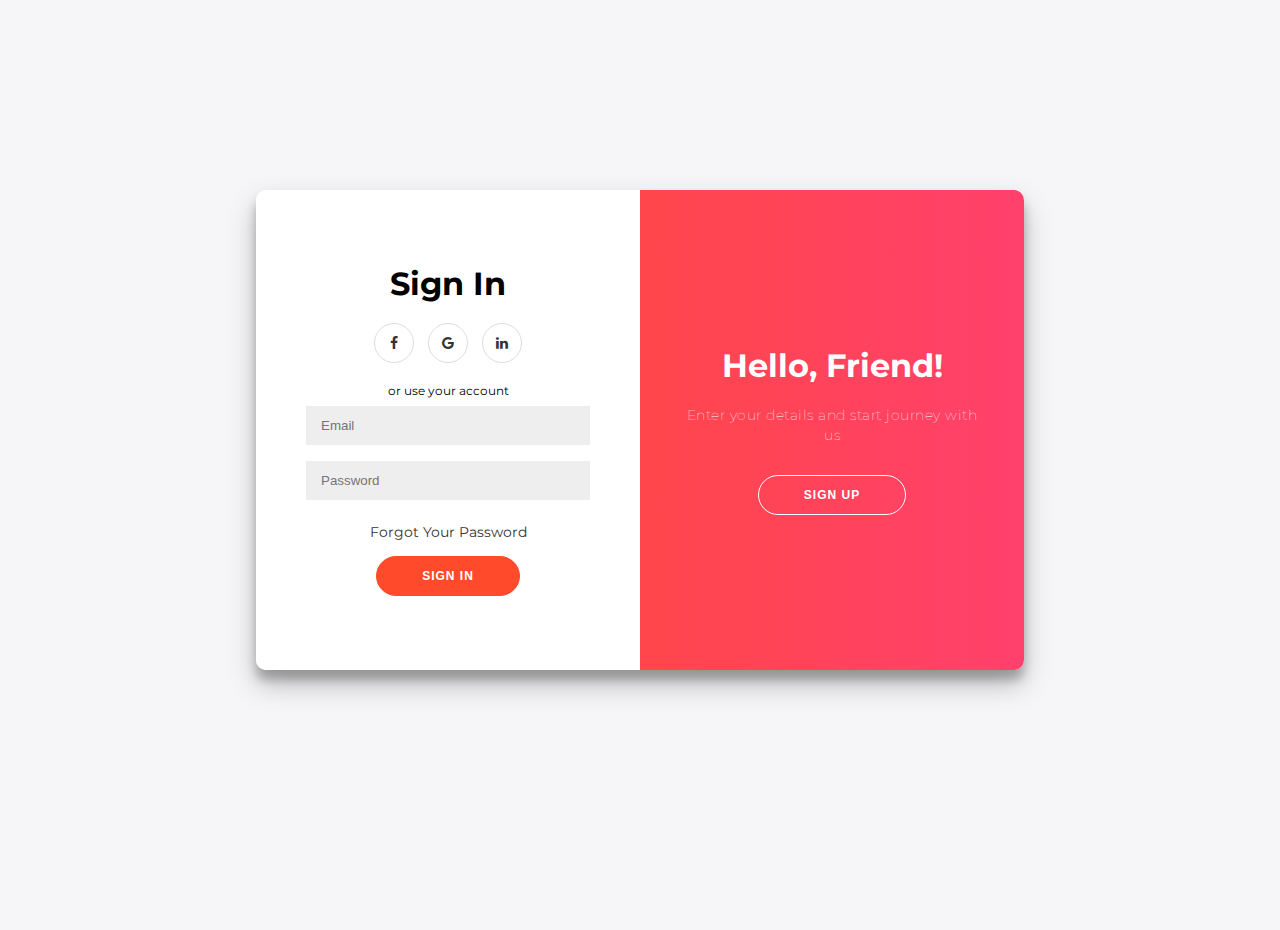
<file: SIGN UP/signlog.html>
<!DOCTYPE html>
<html>
<head>
	<title>SignUp and Login</title>
	<link rel="stylesheet" type="text/css" href="style.css">
	<link rel="stylesheet" href="https://cdnjs.cloudflare.com/ajax/libs/font-awesome/4.7.0/css/font-awesome.min.css">
</head>
<body>

<div class="container" id="container">
<div class="form-container sign-up-container">

<form action="">
	<h1>Create Account</h1>
	<div class="social-container">
		<a href="#" class="social"><i class="fa fa-facebook"></i></a>
		<a href="#" class="social"><i class="fa fa-google"></i></a>
		<a href="#" class="social"><i class="fa fa-linkedin"></i></a>
	</div>
	<span>or use your email for registration</span>
	<input type="text" name="name" placeholder="Name">
	<input type="email" name="email" placeholder="Email">
	<input type="password" name="password" placeholder="Password">
	<button>SignUp</button>
</form>
</div>
<div class="form-container sign-in-container">
	<form action="#">
		<h1>Sign In</h1>
		<div class="social-container">
		<a href="#" class="social"><i class="fa fa-facebook"></i></a>
		<a href="#" class="social"><i class="fa fa-google"></i></a>
		<a href="#" class="social"><i class="fa fa-linkedin"></i></a>
	</div>
	<span>or use your account</span>
	<input type="email" name="email" placeholder="Email">
	<input type="password" name="password" placeholder="Password">
	<a href="#">Forgot Your Password</a>

	<button>Sign In</button>
	</form>
</div>
<div class="overlay-container">
	<div class="overlay">
		<div class="overlay-panel overlay-left">
			<h1>Welcome Back!</h1>
			<p>To keep connected with us please login with your personal info</p>
			<button class="ghost" id="signIn">Sign In</button>
		</div>
		<div class="overlay-panel overlay-right">
			<h1>Hello, Friend!</h1>
			<p>Enter your details and start journey with us</p>
			<button class="ghost" id="signUp">Sign Up</button>
		</div>
	</div>
</div>
</div>

<script type="text/javascript">
	const signUpButton = document.getElementById('signUp');
	const signInButton = document.getElementById('signIn');
	const container = document.getElementById('container');

	signUpButton.addEventListener('click', () => {
		container.classList.add("right-panel-active");
	});
	signInButton.addEventListener('click', () => {
		container.classList.remove("right-panel-active");
	});
</script>


</body>
</html>
</file>
<file: SIGN UP/style.css>
@import url('https://fonts.googleapis.com/css?family=Montserrat:400,800');

* {
	box-sizing: border-box;
}

body {
	background: #f6f5f7;
	display: flex;
	justify-content: center;
	align-items: center;
	flex-direction: column;
	font-family: 'Montserrat', sans-serif;
	height: 100vh;
	margin: -20px 0 50px;
}

h1 {
	font-weight: bold;
	margin: 0;
}

h2 {
	text-align: center;
}

p {
	font-size: 14px;
	font-weight: 100;
	line-height: 20px;
	letter-spacing: 0.5px;
	margin: 20px 0 30px;
}

span {
	font-size: 12px;
}

a {
	color: #333;
	font-size: 14px;
	text-decoration: none;
	margin: 15px 0;
}

button {
	border-radius: 20px;
	border: 1px solid #FF4B2B;
	background-color: #FF4B2B;
	color: #FFFFFF;
	font-size: 12px;
	font-weight: bold;
	padding: 12px 45px;
	letter-spacing: 1px;
	text-transform: uppercase;
	transition: transform 80ms ease-in;
}

button:active {
	transform: scale(0.95);
}

button:focus {
	outline: none;
}

button.ghost {
	background-color: transparent;
	border-color: #FFFFFF;
}

form {
	background-color: #FFFFFF;
	display: flex;
	align-items: center;
	justify-content: center;
	flex-direction: column;
	padding: 0 50px;
	height: 100%;
	text-align: center;
}

input {
	background-color: #eee;
	border: none;
	padding: 12px 15px;
	margin: 8px 0;
	width: 100%;
}

.container {
	background-color: #fff;
	border-radius: 10px;
  	box-shadow: 0 14px 28px rgba(0,0,0,0.25), 
			0 10px 10px rgba(0,0,0,0.22);
	position: relative;
	overflow: hidden;
	width: 768px;
	max-width: 100%;
	min-height: 480px;
}

.form-container {
	position: absolute;
	top: 0;
	height: 100%;
	transition: all 0.6s ease-in-out;
}

.sign-in-container {
	left: 0;
	width: 50%;
	z-index: 2;
}

.container.right-panel-active .sign-in-container {
	transform: translateX(100%);
}

.sign-up-container {
	left: 0;
	width: 50%;
	opacity: 0;
	z-index: 1;
}

.container.right-panel-active .sign-up-container {
	transform: translateX(100%);
	opacity: 1;
	z-index: 5;
	animation: show 0.6s;
}

@keyframes show {
	0%, 49.99% {
		opacity: 0;
		z-index: 1;
	}
	
	50%, 100% {
		opacity: 1;
		z-index: 5;
	}
}

.overlay-container {
	position: absolute;
	top: 0;
	left: 50%;
	width: 50%;
	height: 100%;
	overflow: hidden;
	transition: transform 0.6s ease-in-out;
	z-index: 100;
}

.container.right-panel-active .overlay-container{
	transform: translateX(-100%);
}

.overlay {
	background: #FF416C;
	background: -webkit-linear-gradient(to right, #FF4B2B, #FF416C);
	background: linear-gradient(to right, #FF4B2B, #FF416C);
	background-repeat: no-repeat;
	background-size: cover;
	background-position: 0 0;
	color: #FFFFFF;
	position: relative;
	left: -100%;
	height: 100%;
	width: 200%;
  	transform: translateX(0);
	transition: transform 0.6s ease-in-out;
}

.container.right-panel-active .overlay {
  	transform: translateX(50%);
}

.overlay-panel {
	position: absolute;
	display: flex;
	align-items: center;
	justify-content: center;
	flex-direction: column;
	padding: 0 40px;
	text-align: center;
	top: 0;
	height: 100%;
	width: 50%;
	transform: translateX(0);
	transition: transform 0.6s ease-in-out;
}

.overlay-left {
	transform: translateX(-20%);
}

.container.right-panel-active .overlay-left {
	transform: translateX(0);
}

.overlay-right {
	right: 0;
	transform: translateX(0);
}

.container.right-panel-active .overlay-right {
	transform: translateX(20%);
}

.social-container {
	margin: 20px 0;
}

.social-container a {
	border: 1px solid #DDDDDD;
	border-radius: 50%;
	display: inline-flex;
	justify-content: center;
	align-items: center;
	margin: 0 5px;
	height: 40px;
	width: 40px;
}
</file>
